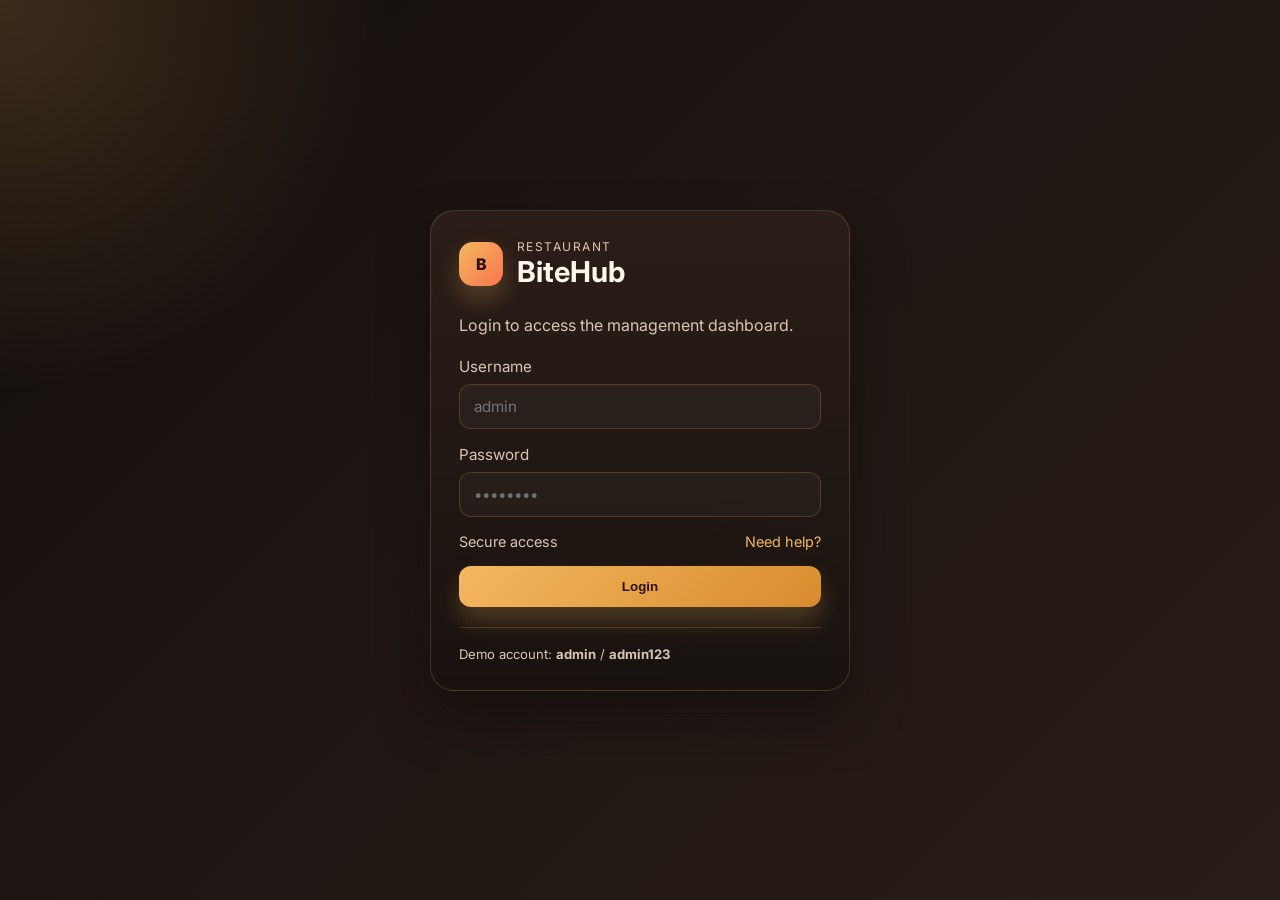
<file: login.html>
<!DOCTYPE html>
<html lang="en">
  <head>
    <meta charset="UTF-8" />
    <meta name="viewport" content="width=device-width, initial-scale=1.0" />
    <title>BiteHub | Login</title>
    <link rel="preconnect" href="https://fonts.googleapis.com" />
    <link rel="preconnect" href="https://fonts.gstatic.com" crossorigin />
    <link href="https://fonts.googleapis.com/css2?family=Inter:wght@400;500;600;700;800&display=swap" rel="stylesheet" />
    <!-- Login-only layout and theme styles. -->
    <style>
      :root {
        --bg: #1a120d;
        --panel: rgba(33, 24, 20, 0.92);
        --panel-alt: rgba(47, 34, 28, 0.94);
        --card: #fffaf3;
        --text: #fef7ee;
        --muted: #d8c7b7;
        --primary: #f4b860;
        --primary-dark: #d88b2d;
        --success: #52d29d;
        --danger: #f56c6c;
        --line: rgba(244, 184, 96, 0.2);
      }

      * { box-sizing: border-box; }

      body {
        margin: 0;
        min-height: 100vh;
        display: grid;
        place-items: center;
        font-family: 'Inter', sans-serif;
        background:
          radial-gradient(circle at top left, rgba(244, 184, 96, 0.18), transparent 25%),
          linear-gradient(135deg, #120d0b 0%, #1d1512 40%, #2a1d18 100%);
        color: var(--text);
      }

      .login-shell {
        width: min(420px, calc(100% - 32px));
        background: linear-gradient(180deg, rgba(44, 31, 25, 0.96), rgba(24, 18, 15, 0.96));
        border: 1px solid var(--line);
        border-radius: 24px;
        box-shadow: 0 28px 48px rgba(15, 10, 8, 0.5);
        padding: 28px;
      }

      .brand {
        display: flex;
        align-items: center;
        gap: 14px;
        margin-bottom: 26px;
      }

      .brand-mark {
        width: 44px;
        height: 44px;
        border-radius: 14px;
        display: grid;
        place-items: center;
        font-weight: 800;
        color: #2b1209;
        background: linear-gradient(135deg, var(--primary), #f9744d);
        box-shadow: 0 12px 24px rgba(244, 184, 96, 0.25);
      }

      h1 {
        margin: 0;
        font-size: 1.8rem;
      }

      .subtitle {
        margin: 0 0 22px;
        color: var(--muted);
      }

      form {
        display: grid;
        gap: 16px;
      }

      label {
        display: grid;
        gap: 8px;
        color: var(--muted);
        font-size: 0.95rem;
      }

      input {
        width: 100%;
        border: 1px solid var(--line);
        border-radius: 12px;
        background: rgba(255, 255, 255, 0.03);
        color: var(--text);
        padding: 12px 14px;
        font: inherit;
      }

      .primary-button {
        border: none;
        border-radius: 12px;
        padding: 13px 18px;
        font-weight: 800;
        color: #2b1209;
        background: linear-gradient(135deg, var(--primary), var(--primary-dark));
        cursor: pointer;
        box-shadow: 0 14px 24px rgba(244, 184, 96, 0.24);
      }

      .helper-row {
        display: flex;
        justify-content: space-between;
        align-items: center;
        gap: 12px;
        color: var(--muted);
        font-size: 0.9rem;
      }

      .error-box,
      .success-box {
        display: none;
        border-radius: 12px;
        padding: 10px 12px;
        font-size: 0.92rem;
      }

      .error-box {
        background: rgba(245, 108, 108, 0.12);
        border: 1px solid rgba(245, 108, 108, 0.22);
        color: #fecaca;
      }

      .success-box {
        background: rgba(82, 210, 157, 0.12);
        border: 1px solid rgba(82, 210, 157, 0.24);
        color: #d1fae5;
      }

      .demo-credentials {
        margin-top: 20px;
        padding-top: 18px;
        border-top: 1px solid var(--line);
        color: var(--muted);
        font-size: 0.82rem;
      }
    </style>
  </head>
  <body>
    <!-- Credentials form and demo account for local use. -->
    <div class="login-shell">
      <div class="brand">
        <div class="brand-mark">B</div>
        <div>
          <p class="eyebrow" style="margin:0;color:var(--muted);text-transform:uppercase;letter-spacing:0.12em;font-size:12px;">Restaurant</p>
          <h1>BiteHub</h1>
        </div>
      </div>

      <p class="subtitle">Login to access the management dashboard.</p>

      <div id="errorBox" class="error-box" role="alert"></div>
      <div id="successBox" class="success-box" role="status"></div>

      <form id="loginForm">
        <label>
          Username
          <input id="username" name="username" type="text" placeholder="admin" required />
        </label>

        <label>
          Password
          <input id="password" name="password" type="password" placeholder="••••••••" required />
        </label>

        <div class="helper-row">
          <span>Secure access</span>
          <a href="#" style="color: var(--primary); text-decoration: none;">Need help?</a>
        </div>

        <button type="submit" class="primary-button">Login</button>
      </form>

      <div class="demo-credentials">
        Demo account: <strong>admin</strong> / <strong>admin123</strong>
      </div>
    </div>

    <!-- Authenticate through the Flask API and show its response. -->
    <script>
      const form = document.getElementById('loginForm');
      const errorBox = document.getElementById('errorBox');
      const successBox = document.getElementById('successBox');

      function setMessage(box, text) {
        box.textContent = text;
        box.style.display = 'block';
      }

      async function parseResponse(response) {
        const text = await response.text();
        if (!text) return {};

        try {
          return JSON.parse(text);
        } catch (error) {
          throw new Error(text || `Request failed with status ${response.status}.`);
        }
      }

      form.addEventListener('submit', async (event) => {
        event.preventDefault();
        errorBox.style.display = 'none';
        successBox.style.display = 'none';

        const username = document.getElementById('username').value.trim();
        const password = document.getElementById('password').value;

        try {
          const response = await fetch('/api/login', {
            method: 'POST',
            headers: { 'Content-Type': 'application/json' },
            body: JSON.stringify({ username, password })
          });

          const data = await parseResponse(response);
          if (!response.ok) {
            throw new Error(data.error || data.message || 'Login failed.');
          }

          setMessage(successBox, data.message || 'Login successful. Redirecting...');
          window.location.href = '/';
        } catch (error) {
          setMessage(errorBox, error.message || 'Unable to login.');
        }
      });
    </script>
  </body>
</html>
</file>
